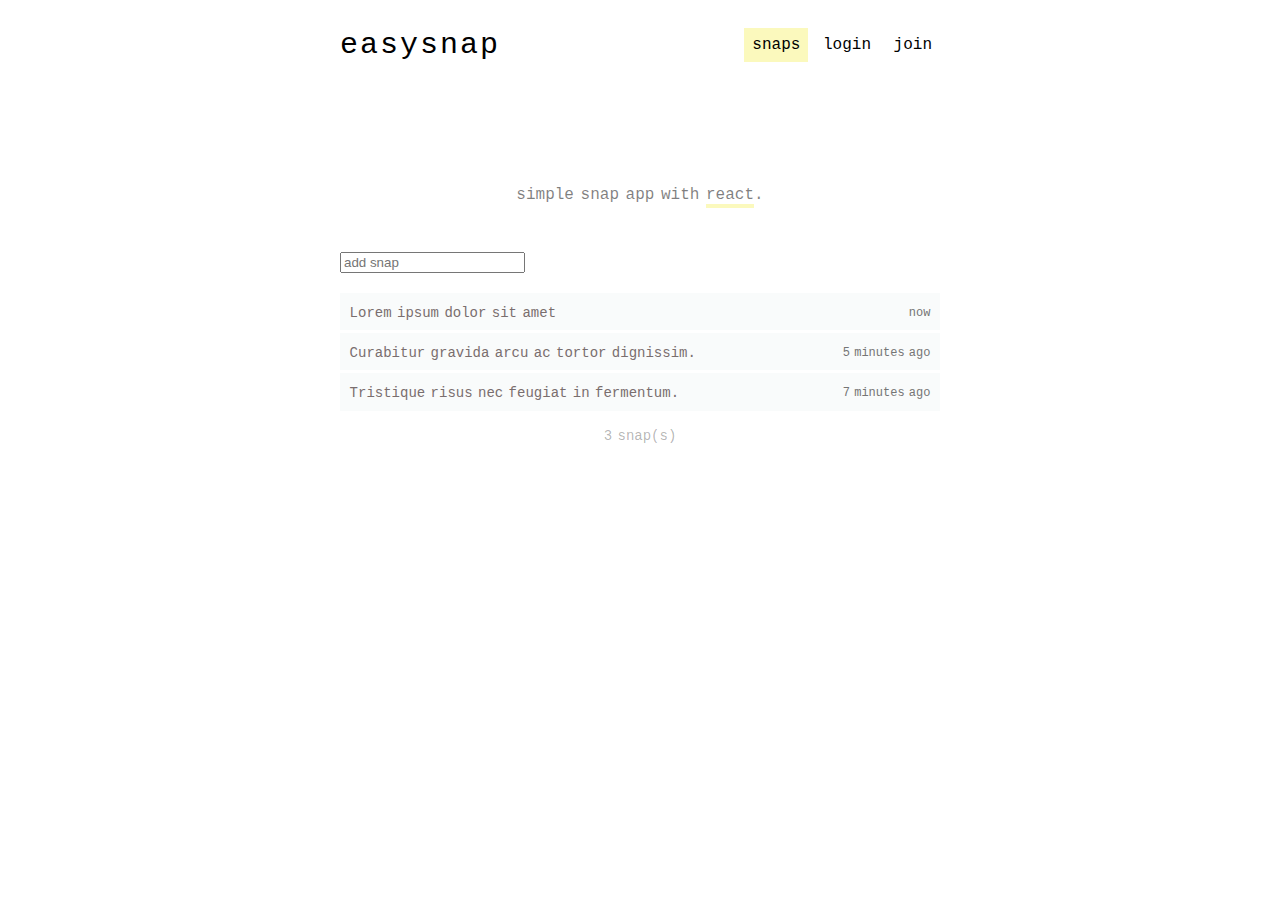
<file: index.html>
<!DOCTYPE html>
<html lang="en">
<head>
    <meta charset="UTF-8">
    <title>Easysnap</title>
    <meta name="viewport" content="width=device-width, initial-scale=1.0">
    <link rel="stylesheet" href="style.css">
</head>
<body>

<div id="app">
    <div class="container">
        <div class="header">
            <div class="logo">
                <h2 class="logo__title">easysnap</h2>
            </div>

            <div class="header_menu">
                <div class="active">
                    snaps
                </div>
                <div>
                    login
                </div>
                <div>
                    join
                </div>
            </div>
        </div>

        <div class="description">
            <p class="sub_header__desc">simple snap app with <span>react</span>.</p>
        </div>

        <div class="add-note">
            <form>
                <input class="add-note__input" type="text" placeholder="add snap" />
            </form>
        </div>
        <div>
            <ul class="snaps">
                <li>
                    <div class="title">Lorem ipsum dolor sit amet</div>
                    <div class="date">
                        <span>now</span>
                    </div>
                </li>
                <li>
                    <div class="title">Curabitur gravida arcu ac tortor dignissim.</div>
                    <div class="date">
                        <span>5 minutes ago</span>
                    </div>
                </li>
                <li>
                    <div class="title">Tristique risus nec feugiat in fermentum.</div>
                    <div class="date">
                        <span>7 minutes ago</span>
                    </div>
                </li>
            </ul>
        </div>
        <div class="counter">3 snap(s)</div>
    </div>
</div>

</body>
</html>
</file>
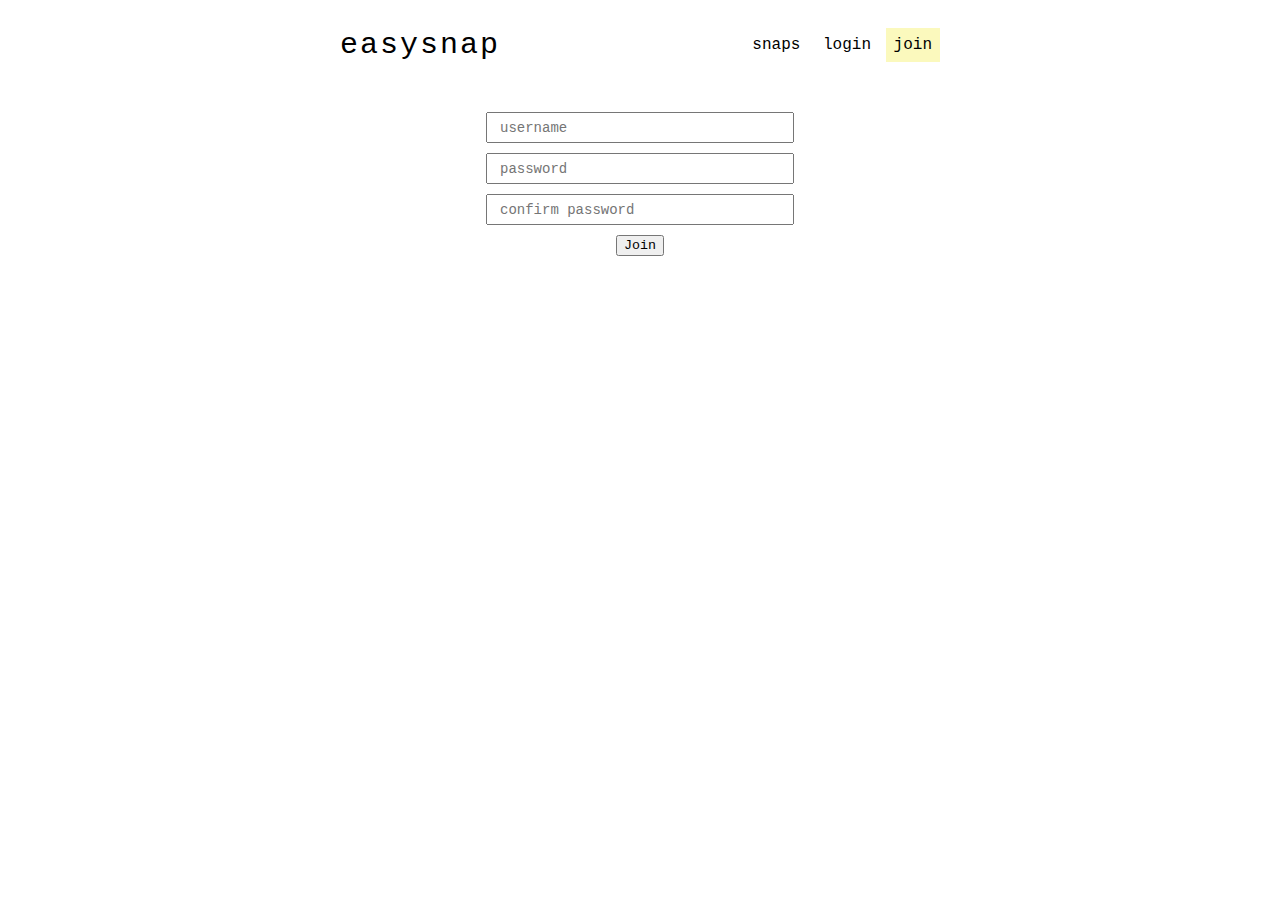
<file: join.html>
<!DOCTYPE html>
<html lang="en">
<head>
    <meta charset="UTF-8">
    <title>Easysnap - Join</title>
    <meta name="viewport" content="width=device-width, initial-scale=1.0">
    <link rel="stylesheet" href="style.css">
</head>
<body>

<div id="app">
    <div class="container">
        <div class="header">
            <div class="logo">
                <h2 class="logo__title">easysnap</h2>
            </div>

            <div class="header_menu">
                <div>
                    snaps
                </div>
                <div>
                    login
                </div>
                <div class="active">
                    join
                </div>
            </div>
        </div>

        <div class="add-note">
            <form class="user-form">
                <label>
                    <input type="text" placeholder="username" />
                </label>
                <label>
                    <input type="password" placeholder="password" />
                </label>
                <label>
                    <input type="password" placeholder="confirm password" />
                </label>
                <label>
                    <button>Join</button>
                </label>
            </form>
        </div>
    </div>
</div>

</body>
</html>
</file>
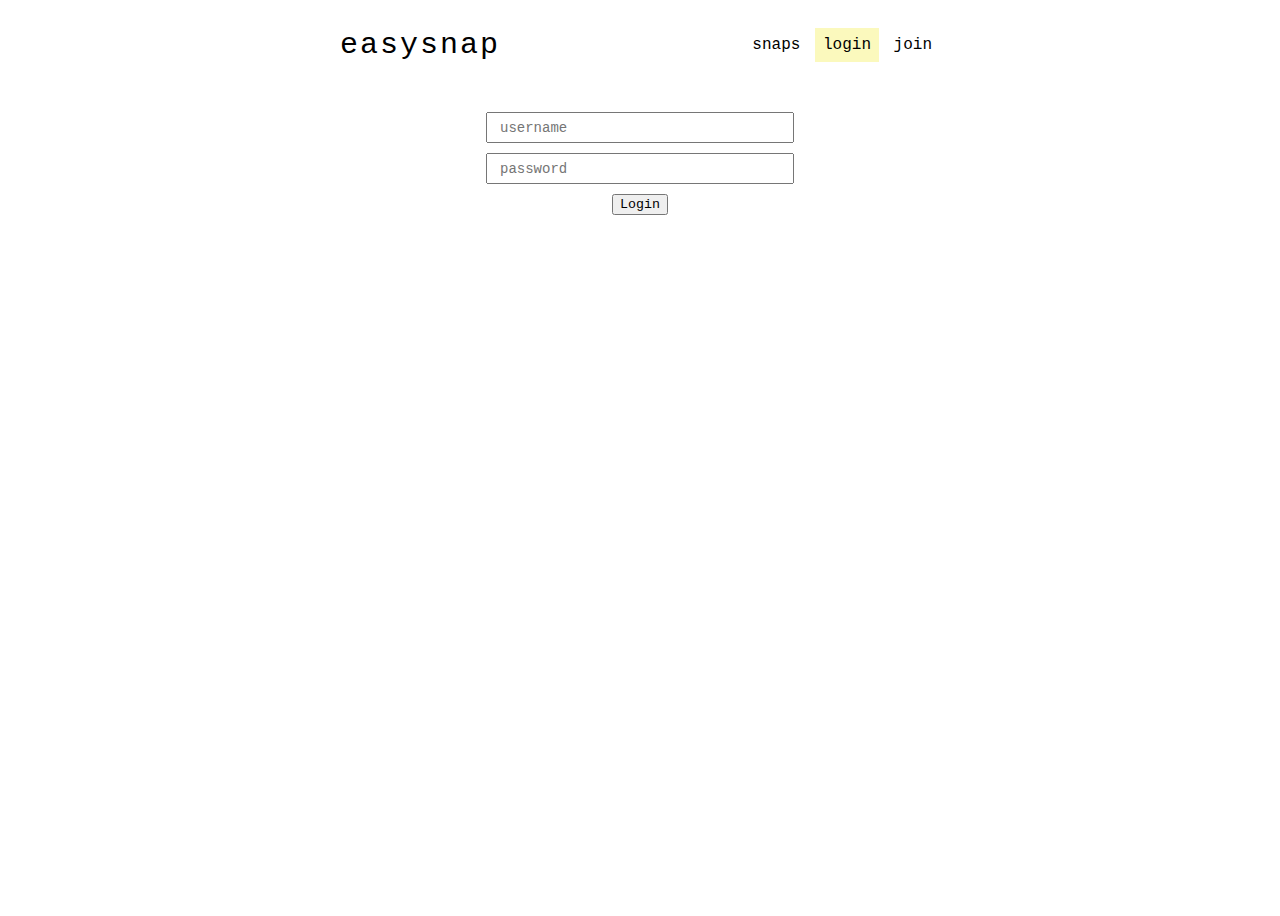
<file: login.html>
<!DOCTYPE html>
<html lang="en">
<head>
    <meta charset="UTF-8">
    <title>Easysnap - Login</title>
    <meta name="viewport" content="width=device-width, initial-scale=1.0">
    <link rel="stylesheet" href="style.css">
</head>
<body>

<div id="app">
    <div class="container">
        <div class="header">
            <div class="logo">
                <h2 class="logo__title">easysnap</h2>
            </div>

            <div class="header_menu">
                <div>
                    snaps
                </div>
                <div class="active">
                    login
                </div>
                <div>
                    join
                </div>
            </div>
        </div>

        <div class="add-note">
            <form class="user-form">
                <label>
                    <input type="text" placeholder="username" />
                </label>
                <label>
                    <input type="password" placeholder="password" />
                </label>
                <label>
                    <button>Login</button>
                </label>
            </form>
        </div>
    </div>
</div>

</body>
</html>
</file>
<file: style.css>
body{
  font-family: "Roboto Mono", monospace;
  word-spacing: -3px;
}

ul{
  margin: 0;
  padding: 0;
}

.container {
  max-width: 600px;
  padding: 0 20px;
  margin: auto;
  display: flex;
  flex-direction: column;
  min-height: 100vh;
  justify-content: flex-start;
}

.header {
  padding: 20px 0;
  text-align: center;
  display: grid;
  grid-template-columns: 40% auto;
}

.logo {
  margin-bottom: 30px;
}

.logo__title {
  font-weight: 400;
  font-size: 30px;
  letter-spacing: 2px;
  margin: 0;
  text-align: left;
}

.description{
  margin:4rem 0 3rem 0;
  text-align: center;
}

.sub_header__desc {
  font-family: "Roboto Mono", monospace;
  margin: 10px 0 0 0;
  color: rgba(0, 0, 0, 0.5);
}

.sub_header__desc span{
  border-bottom: solid 4px #fbf9bd;
}

.add-snap {
  margin-bottom: 20px;
}

.add-snap__input {
  width: 100%;
  min-height: 70px;
  padding: 0 20px;
  box-sizing: border-box;
  outline: none;
  border: 2px solid #000;
  font-size: 18px;
  font-family: "Roboto Mono", monospace;
}

.snaps{
  margin-top:20px
}

.snaps li{
  -webkit-transform: translateY(0%);
  transform: translateY(0%);
  transition: -webkit-transform 400ms ease;
  transition: transform 400ms ease;
  transition: transform 400ms ease, -webkit-transform 400ms ease;
  grid-template-rows: auto auto;
  grid-template-columns: 70% auto;
  grid-column-gap: 1rem;
  -ms-flex-align: center;
  align-items: center;
  display: grid;
  background: #f9fbfb;
  margin-bottom:3px;
  -webkit-animation: enter 400ms cubic-bezier(0.5, 0, 0.2, 1) backwards;
  animation: enter 400ms cubic-bezier(0.5, 0, 0.2, 1) backwards;
}

li:nth-child(1) {
  -webkit-animation-delay: calc(1 * 100ms);
  animation-delay: calc(1 * 100ms);
}
li:nth-child(2) {
  -webkit-animation-delay: calc(2 * 100ms);
  animation-delay: calc(2 * 100ms);
}
li:nth-child(3) {
  -webkit-animation-delay: calc(3 * 100ms);
  animation-delay: calc(3 * 100ms);
}
li:nth-child(4) {
  -webkit-animation-delay: calc(4 * 100ms);
  animation-delay: calc(4 * 100ms);
}
li:nth-child(5) {
  -webkit-animation-delay: calc(5 * 100ms);
  animation-delay: calc(5 * 100ms);
}

.snaps li > .title{
  font-size: 14px;
  margin: 0!important;
  padding: .6rem;
  grid-row: 2/3;
  color: #796e6e
}

.snaps li > .date{
  padding: .6rem;
  grid-row: 1/-1;
  text-align: right;
  color: #757575;
}

.snaps li .date span {
  font-size: 12px;
}

.snaps li .username {
  font-size: 12px;
  font-weight: bold;
}

.loading{
  text-align: center;
  padding: 1rem
}

.counter {
  font-family: "Roboto Mono", monospace;
  text-align: center;
  font-size: 14px;
  color: rgba(0, 0, 0, 0.3);
  margin-top:14px
}

.header_menu{
  text-align: right;
}

.header_menu > a, .header_menu > div{
  display: inline-block;
  cursor: pointer;
  font-size: 16px;
  color:#000;
  text-decoration: none;
  padding: 8px;
}

.header_menu .active{
  background: #fbf9bd;
  user-select: none;
}

.user-form *{
  font-family: "Roboto Mono", monospace;
}

.user-form{
  text-align: center;
}

.user-form label{
  display: block;
}
.user-form input{
  height:25px;
  width:300px;
  text-indent: 10px;
  font-size: 14px;
  margin-bottom:10px;
}

@-webkit-keyframes enter {
  from {
    opacity: 0;
    -webkit-transform: scale(0.7);
    transform: scale(0.7);
  }
}

@keyframes enter {
  from {
    opacity: 0;
    -webkit-transform: scale(0.7);
    transform: scale(0.7);
  }
}
</file>
